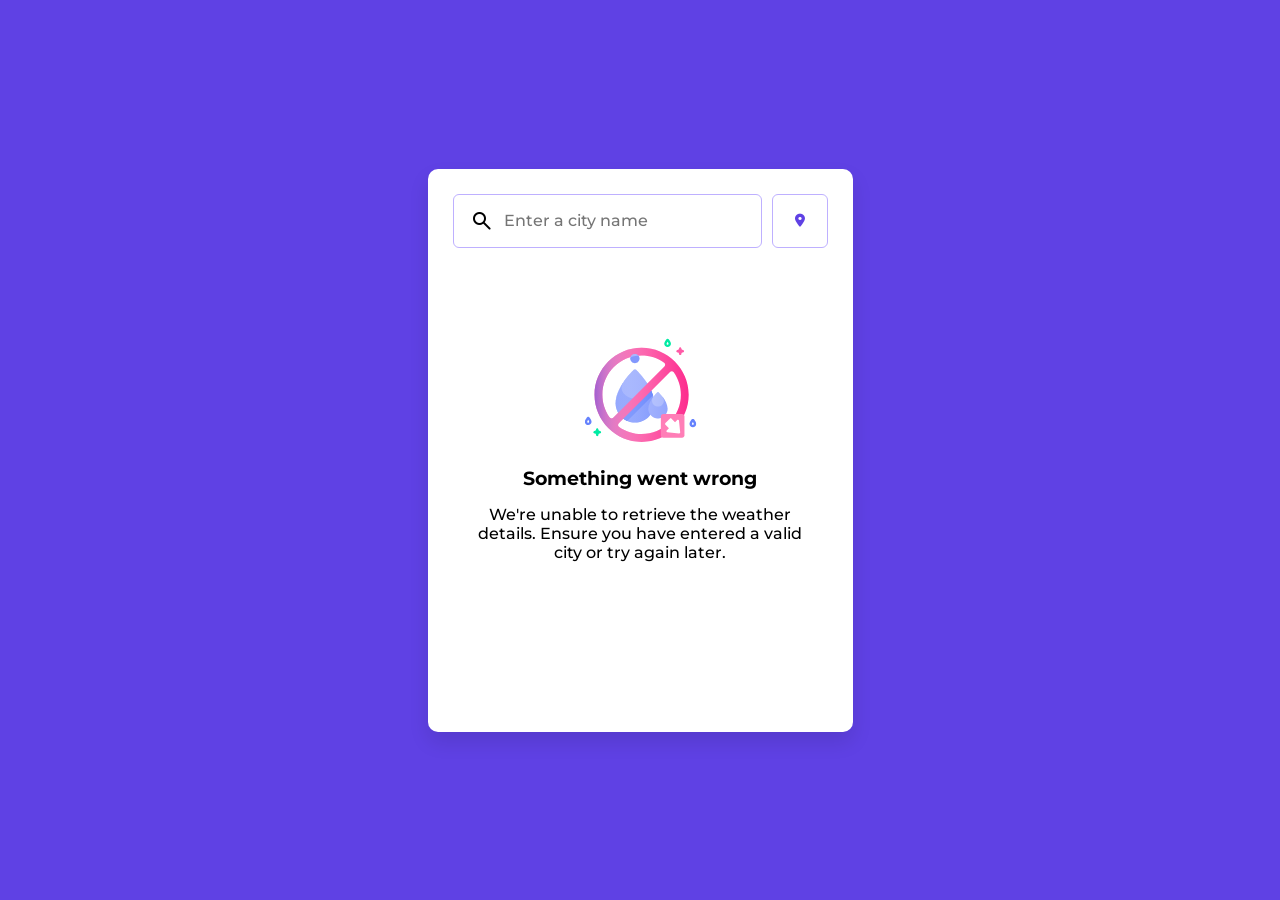
<file: index.html>
<!DOCTYPE html>
<html lang="en">

<head>
  <meta charset="UTF-8">
  <meta name="viewport" content="width=device-width, initial-scale=1.0">
  <title>Weather App</title>
  <!--Linking Google Fonts for icons-->
  <link rel="stylesheet"
    href="https://fonts.googleapis.com/css2?family=Material+Symbols+Rounded:opsz,wght,FILL,GRAD@24,400,0,0&icon_names=search" />
  <!-- Add this in the <head> -->
  <link rel="stylesheet" href="https://cdnjs.cloudflare.com/ajax/libs/font-awesome/6.4.0/css/all.min.css">

  <link rel="stylesheet" href="style.css">
</head>

<body>
  <div class="container">

    <!-- Search Section -->
    <div class="search-section">
      <div class="input-wrapper">
        <span class="material-symbols-rounded">search</span>
        <input type="search" placeholder="Enter a city name" class="search-input">
      </div>
      <button class="location-button">
        <i class="fas fa-map-marker-alt"></i>
      </button>
    </div>

    <!--No result message-->
    <div class="no-results">
      <img src="icons/no-result.svg" class="weather-icon">
      <h3 class="title">Something went wrong</h3>
      <p class="message">We're unable to retrieve the weather details. Ensure you have entered a valid city or try again
        later.</p>
    </div>

    <!-- Weather Section (moved outside search-section) -->
    <div class="weather-section">
      <!-- Current Weather -->
      <div class="current-weather">
        <img src="icons/clouds.svg" class="weather-icon">
        <h2 class="temperature">00<span>°C</span></h2>
        <p class="description">Weather description</p>
      </div>

      <!-- Hourly Forecast -->
      <div class="hourly-weather">
        <ul class="weather-list">
          <li class="weather-item">
            <p class="time">00:00</p>
            <img src="icons/clouds.svg" class="weather-icon">
            <p class="temperature">°C</p>
          </li>
          <!-- Repeat list items as needed -->
          <li class="weather-item">
            <p class="time">00:00</p>
            <img src="icons/clouds.svg" class="weather-icon">
            <p class="temperature">°C</p>
          </li>
          <li class="weather-item">
            <p class="time">00:00</p>
            <img src="icons/clouds.svg" class="weather-icon">
            <p class="temperature">°C</p>
          </li>
          <li class="weather-item">
            <p class="time">00:00</p>
            <img src="icons/clouds.svg" class="weather-icon">
            <p class="temperature">°C</p>
          </li>
          <li class="weather-item">
            <p class="time">00:00</p>
            <img src="icons/clouds.svg" class="weather-icon">
            <p class="temperature">°C</p>
          </li>
          <li class="weather-item">
            <p class="time">00:00</p>
            <img src="icons/clouds.svg" class="weather-icon">
            <p class="temperature">°C</p>
          </li>
        </ul>
      </div>
    </div>

  </div>
  <script src="script.js"></script>
</body>


</html>
</file>
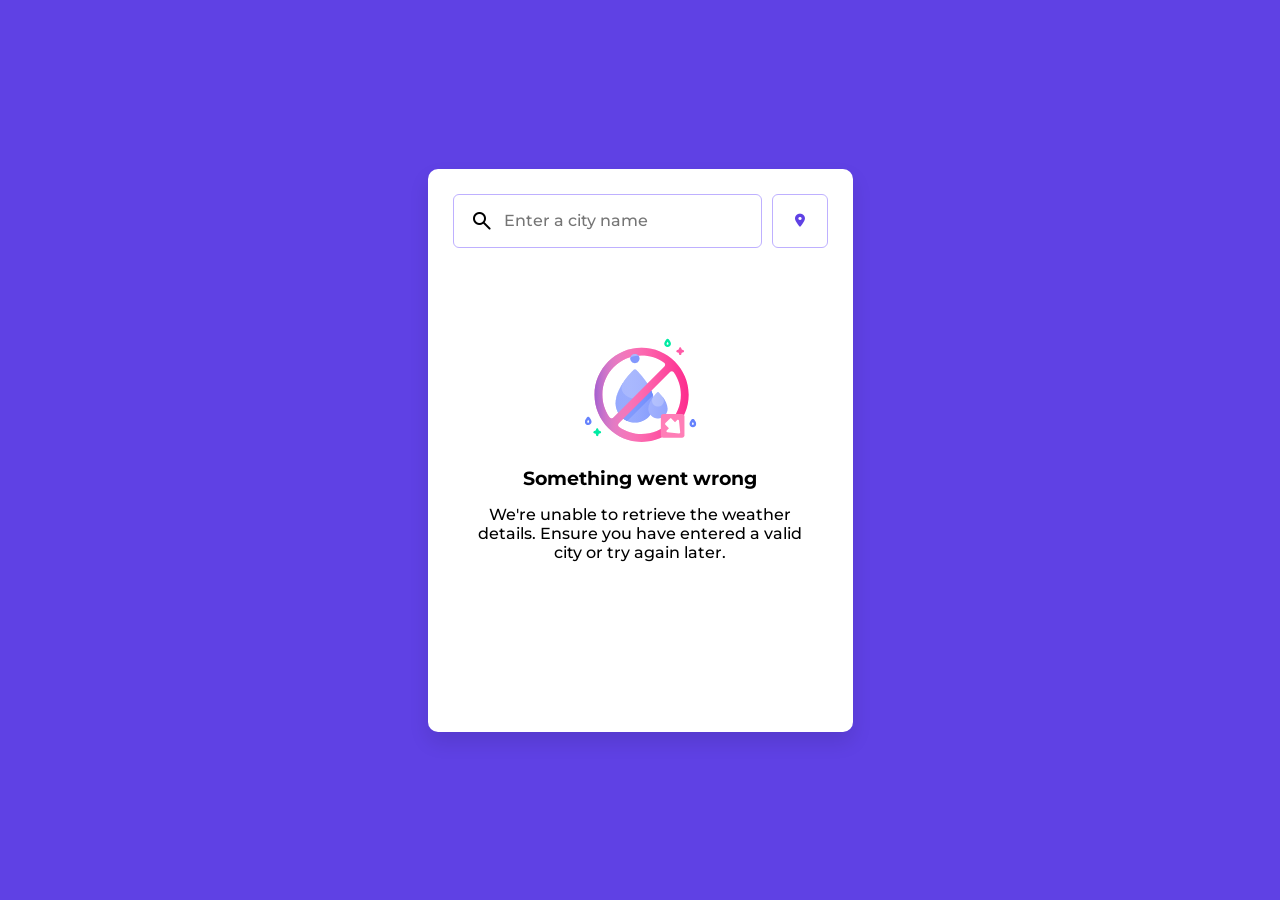
<file: indx.html>
<!DOCTYPE html>
<html lang="en">

<head>
  <meta charset="UTF-8">
  <meta name="viewport" content="width=device-width, initial-scale=1.0">
  <title>Weather App</title>
  <!--Linking Google Fonts for icons-->
  <link rel="stylesheet"
    href="https://fonts.googleapis.com/css2?family=Material+Symbols+Rounded:opsz,wght,FILL,GRAD@24,400,0,0&icon_names=search" />
  <!-- Add this in the <head> -->
  <link rel="stylesheet" href="https://cdnjs.cloudflare.com/ajax/libs/font-awesome/6.4.0/css/all.min.css">

  <link rel="stylesheet" href="style.css">
</head>

<body>
  <div class="container">

    <!-- Search Section -->
    <div class="search-section">
      <div class="input-wrapper">
        <span class="material-symbols-rounded">search</span>
        <input type="search" placeholder="Enter a city name" class="search-input">
      </div>
      <button class="location-button">
        <i class="fas fa-map-marker-alt"></i>
      </button>
    </div>

    <!--No result message-->
    <div class="no-results">
      <img src="icons/no-result.svg" class="weather-icon">
      <h3 class="title">Something went wrong</h3>
      <p class="message">We're unable to retrieve the weather details. Ensure you have entered a valid city or try again
        later.</p>
    </div>

    <!-- Weather Section (moved outside search-section) -->
    <div class="weather-section">
      <!-- Current Weather -->
      <div class="current-weather">
        <img src="icons/clouds.svg" class="weather-icon">
        <h2 class="temperature">00<span>°C</span></h2>
        <p class="description">Weather description</p>
      </div>

      <!-- Hourly Forecast -->
      <div class="hourly-weather">
        <ul class="weather-list">
          <li class="weather-item">
            <p class="time">00:00</p>
            <img src="icons/clouds.svg" class="weather-icon">
            <p class="temperature">°C</p>
          </li>
          <!-- Repeat list items as needed -->
          <li class="weather-item">
            <p class="time">00:00</p>
            <img src="icons/clouds.svg" class="weather-icon">
            <p class="temperature">°C</p>
          </li>
          <li class="weather-item">
            <p class="time">00:00</p>
            <img src="icons/clouds.svg" class="weather-icon">
            <p class="temperature">°C</p>
          </li>
          <li class="weather-item">
            <p class="time">00:00</p>
            <img src="icons/clouds.svg" class="weather-icon">
            <p class="temperature">°C</p>
          </li>
          <li class="weather-item">
            <p class="time">00:00</p>
            <img src="icons/clouds.svg" class="weather-icon">
            <p class="temperature">°C</p>
          </li>
          <li class="weather-item">
            <p class="time">00:00</p>
            <img src="icons/clouds.svg" class="weather-icon">
            <p class="temperature">°C</p>
          </li>
        </ul>
      </div>
    </div>

  </div>
  <script src="script.js"></script>
</body>


</html>
</file>
<file: style.css>
/*Importing Google form-Montserrat*/
@import url('https://fonts.googleapis.com/css2?family=Montserrat:wght@100..900&display=swap');

* {
    margin: 0;
    padding: 0;
    box-sizing: border-box;
    font-family: "Montserrat", sans-serif;
}

body {
    display: flex;
    align-items: center;
    justify-content: center;
    min-height: 100vh;
    background: #5f41e4;
}

.container {
    background: #fff;
    border-radius: 10px;
    max-width: 425px;
    flex-grow: 1;
    position: relative;
    flex-grow: 1;
    box-shadow: 0 10px 20px rgba(0, 0, 0, 0.1);
}

.search-section {
    display: flex;
    padding: 25px;
    align-items: center;
    gap: 10px;
}

.search-section .input-wrapper {
    height: 54px;
    width: 100%;
    position: relative;
}

.search-section .input-wrapper span {
    position: absolute;
    top: 50%;
    left: 17px;
    transform: translateY(-50%);
    pointer-events: none;
}

.search-section .search-input {
    height: 100%;
    width: 100%;
    outline: none;
    font-size: 1rem;
    font-weight: 500;
    text-transform: uppercase;
    padding: 0 20px 0 50px;
    border-radius: 6px;
    border: 1px solid #beb0ff;
    transition: 0.1sec ease;
}

.search-section .search-input:focus {
    border-color: #5f41e4;
}

.search-section .search-input::placeholder {
    text-transform: none;
}

.search-section .location-button {
    height: 54px;
    flex-shrink: 0;
    display: flex;
    align-items: center;
    justify-content: center;
    width: 56px;
    outline: none;
    cursor: pointer;
    color: #5f41e4;
    background: #fff;
    border-radius: 6px;
    border: 1px solid #beb0ff;
    transition: 0.3sec ease;
}

.search-section .location-button:hover {
    color: #fff;
    background: #5f41e4;
    border-color: #5f41e4;

}

.search-section .location-button span {
    font-size: 1.3rem;
}

.no-results{
    position: absolute;
    left: 50%;
    top: 50%;
    width: 100%;
    padding: 40px;
    text-align: center;
    display: none;
    align-items: center;
    justify-content: center;
    flex-direction: column;
    transform: translate(-50%, -50%);
}

body.show-no-results .no-results{
    display: flex;
}

.no-results .title{
    margin: 25px 0 15px;
}

.no-results .message{
    font-weight: 500;
}

body.show-no-results .weather-section{
    visibility: hidden;
}

.weather-section .current-weather {
    display: flex;
    align-items: center;
    padding: 20px 0 50px;
    flex-direction: column;
}

.current-weather .weather-icon {
    width: 140px;
    aspect-ratio: 1;
}

.current-weather .temperature {
    font-size: 3.38rem;
    margin: 23px 0;
    display: flex;
}

.current-weather .temperature span {
    font-size: 1.56rem;
    font-weight: 500;
    margin: 5px 0 0 2px;
}

.current-weather .description {
    font-size: 1.25rem;
    font-weight: 500;
}

.hourly-weather {
    padding: 16px 25px;
    border-top: 1px solid #d5ccff;
}

.hourly-weather .weather-list {
    display: flex;
    list-style: none;
    gap: 38px;
    padding-bottom: 16px;
    margin-bottom: -16px;
    overflow-x: auto;
    scrollbar-width: thin;
    scrollbar-color: transparent transparent;
}

.hourly-weather:hover .weather-list {
    scrollbar-color: #bfbfbf transparent;
}

.hourly-weather .weather-item {
    display: flex;
    gap: 7px;
    font-weight: 500;
    align-items: center;
    flex-direction: column;
}

.hourly-weather .weather-item .weather-icon {
    width: 28px;
    aspect-ratio: 1;
}



/* Responsive media query code for small screen */
@media (max-width: 624px){
    body{
        padding: 15px;
    }
    
    .search-section{
        padding: 20px;
    }

    .hourly-weather{
        padding: 16px 20px;
    }

    .hourly-weather .weather-list{
        gap: 32px;
    }
}
</file>
